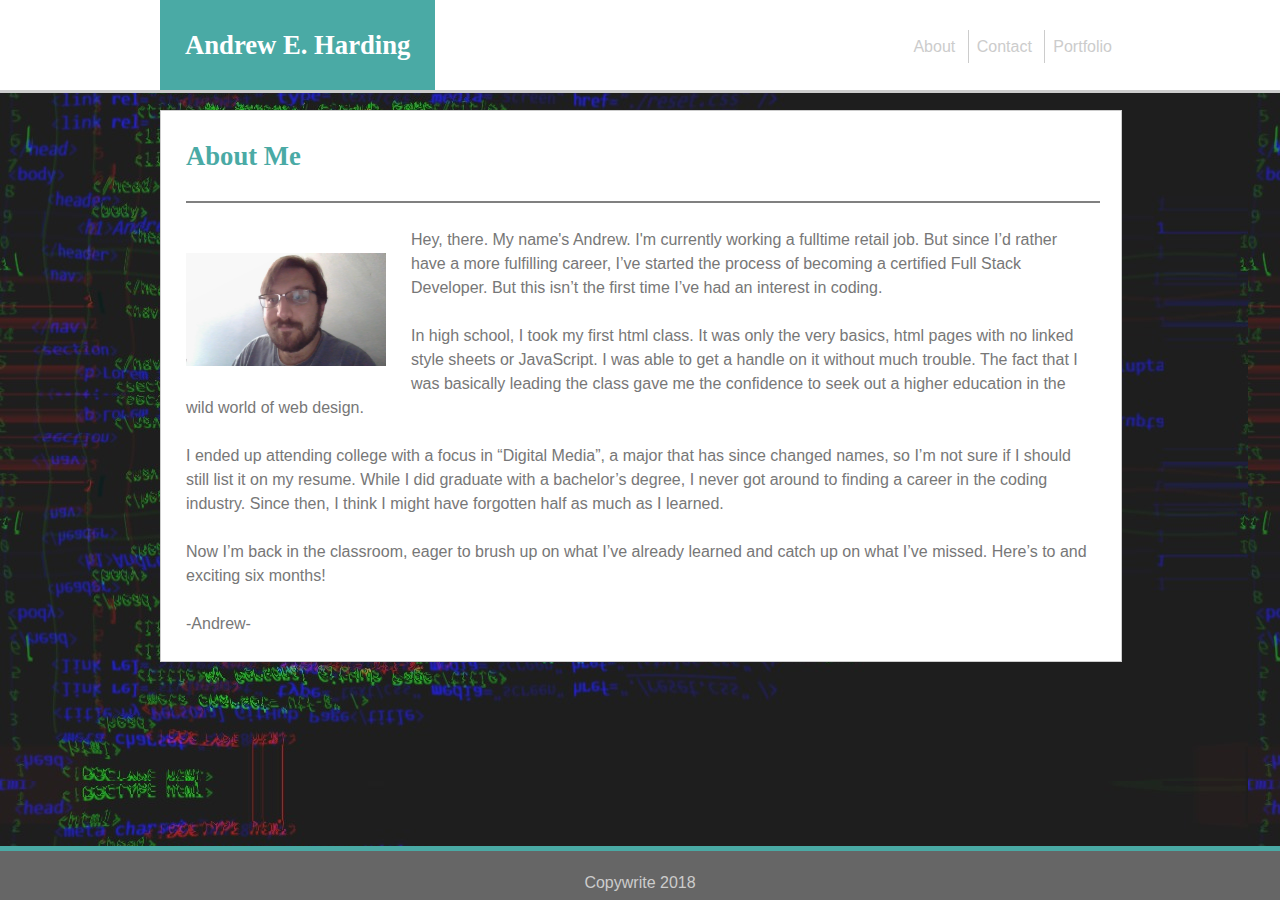
<file: index.html>
<!DOCTYPE html>
<html>

<head>
    <meta charset="utf-8" />
    <meta name="viewport" content="width=device-width, initial-scale=1.0">
    <title>Andrew Harding</title>
    <link rel="stylesheet" type="text/css" media="screen" href="./assets/css/reset.css" />
    <link rel="stylesheet" type="text/css" media="screen" href="./assets/css/styles.css" />
</head>

<body>
    <header>
        <div class="top-bar">
            <h1>Andrew E. Harding</h1>
            <nav>
                <ul id="nav-links">
                    <li>
                        <a href="./index.html">About</a>
                    </li>
                    <li>
                        <a href="./contact.html">Contact</a>
                    </li>
                    <li>
                        <a href="./portfolio.html">Portfolio</a>
                    </li>
                </ul>
            </nav>
        </div>
    </header>
    <div class="content">
        <h2>About Me</h2>
        <hr noshade>
        <img class="profilepic" src="./assets/images/profilepic.jpg" alt="Andrew Harding">
        <p>
            Hey, there. My name's Andrew. I'm currently working a fulltime retail job. But since I’d rather have a more fulfilling career,
            I’ve started the process of becoming a certified Full Stack Developer. But this isn’t the first time I’ve had
            an interest in coding.
            <br>
            <br> In high school, I took my first html class. It was only the very basics, html pages with no linked style sheets
            or JavaScript. I was able to get a handle on it without much trouble. The fact that I was basically leading the
            class gave me the confidence to seek out a higher education in the wild world of web design.
            <br>
            <br> I ended up attending college with a focus in “Digital Media”, a major that has since changed names, so I’m not
            sure if I should still list it on my resume. While I did graduate with a bachelor’s degree, I never got around
            to finding a career in the coding industry. Since then, I think I might have forgotten half as much as I learned.
            <br>
            <br> Now I’m back in the classroom, eager to brush up on what I’ve already learned and catch up on what I’ve missed.
            Here’s to and exciting six months!
            <br>
            <br> -Andrew-
        </p>
    </div>
    <footer>
        Copywrite 2018
    </footer>
</body>

</html>

<!-- 
111111111111111111111111111111111111111111111
11111111111111¶¶¶¶¶¶¶¶¶¶¶¶¶¶¶¶¶¶¶¶¶¶111111111
1111111111¶¶¶¶¶111_________________¶¶11111111
11111111¶¶1_______1111______111_____¶¶1111111
111111¶¶______11_________11111111____¶1111111
111111¶____11___1_____11______1111___1¶111111
11111¶1___1_____1_____1_________1_____¶111111
11111¶__________________1¶¶¶¶1________1¶11111
1111¶¶_____¶¶¶¶1______1¶¶_¶¶¶¶¶1_______¶¶1111
111¶¶_1_1_¶¶¶¶¶¶¶_1___¶__1¶¶¶¶¶¶111____1¶¶111
111¶_1________11¶¶1___¶¶¶1__1_____1¶¶¶1__1¶11
11¶1__1¶¶1______11_____1____¶¶__1¶¶1__¶¶__1¶1
11¶1__111¶¶¶¶___¶1___________1¶¶1___¶__¶1__¶1
11¶1____1_11___¶¶_____1¶1_________¶¶¶1__¶__¶1
111¶_1__¶____1¶¶______11¶1_____1¶¶1_¶¶¶1¶__¶1
111¶1__¶¶___11¶¶____¶¶¶_¶___1¶¶¶1___¶__¶___¶1
111¶¶__¶¶¶1_____¶¶1_____11¶¶¶1_¶__1¶¶_____¶11
1111¶__¶¶1¶¶¶1___¶___1¶¶¶¶1____¶¶¶¶¶_____¶¶11
1111¶__¶_1__¶¶¶¶¶¶¶¶¶11__¶__1¶¶¶1_¶_____¶¶111
1111¶1_¶¶¶__1___¶___1____¶¶¶¶¶1¶_¶¶____¶¶1111
1111¶1_¶¶¶¶¶¶¶1¶¶11¶¶1¶¶¶¶¶1___1¶¶_____¶11111
1111¶1_¶¶¶¶¶¶¶¶¶¶¶¶¶¶¶¶¶1_¶____¶¶_____¶¶11111
1111¶1_¶¶¶¶¶¶¶¶¶¶¶¶1¶1____¶__1¶¶______¶111111
1111¶__1¶¶_¶_¶__¶___11____1¶¶¶______1¶1111111
1111¶___¶¶1¶_11_11__1¶__1¶¶¶1___11_1¶11111111
1111¶_____¶¶¶¶¶¶¶¶¶¶¶¶¶¶¶1___11111¶¶111111111
1111¶__________11111_______111_1¶¶11111111111
1111¶_1__11____________1111__1¶¶1111111111111
1111¶__11__1________1111___1¶¶111111111111111
1111¶___1111_____________1¶¶11111111111111111
1111¶¶_______________11¶¶¶1111111111111111111
11111¶¶__________1¶¶¶¶¶1111111111111111111111
1111111¶¶¶¶¶¶¶¶¶¶¶111111111111111111111111111
 -->
</file>
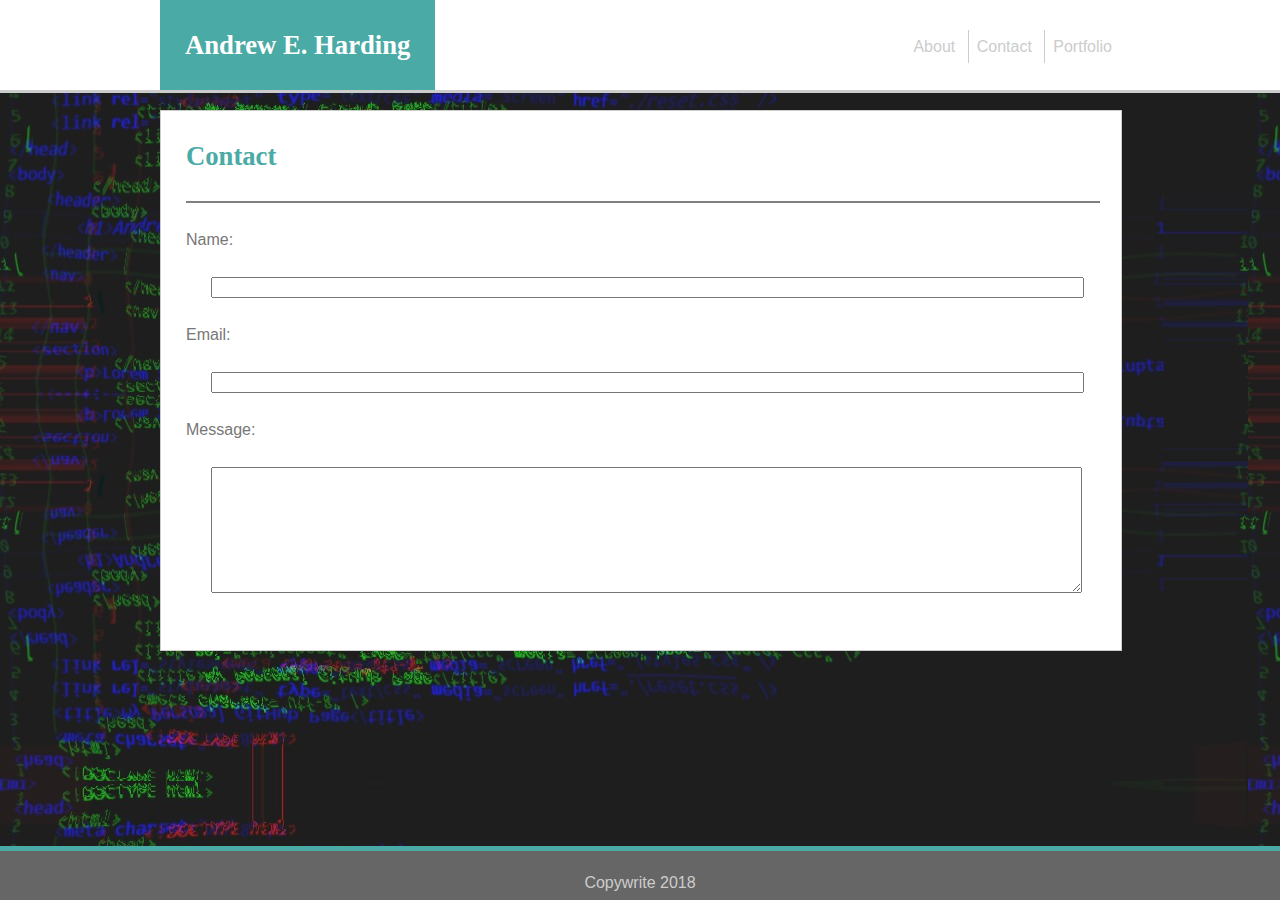
<file: contact.html>
<!DOCTYPE html>
<html>

<head>
    <meta charset="utf-8" />
    <meta name="viewport" content="width=device-width, initial-scale=1.0">
    <title>Andrew Harding Contact</title>
    <link rel="stylesheet" type="text/css" media="screen" href="./assets/css/reset.css" />
    <link rel="stylesheet" type="text/css" media="screen" href="./assets/css/styles.css" />
</head>

<body>
    <header>
        <div class="top-bar">
            <h1>Andrew E. Harding</h1>
            <nav>
                <ul id="nav-links">
                    <li>
                        <a href="./index.html">About</a>
                    </li>
                    <li>
                        <a href="./contact.html">Contact</a>
                    </li>
                    <li>
                        <a href="./portfolio.html">Portfolio</a>
                    </li>
                </ul>
            </nav>
        </div>
    </header>
    <div class="content">
        <h2>Contact</h2>
        <hr noshade>
        <form>
            Name:
            <br>
            <input type="text" name="name">
            <br> Email:
            <br>
            <input type="text" name="email">
            <br> Message:
            <br>
            <textarea rows="8"></textarea>
        </form>
    </div>
    <footer>
        Copywrite 2018
    </footer>
</body>

</html>
</file>
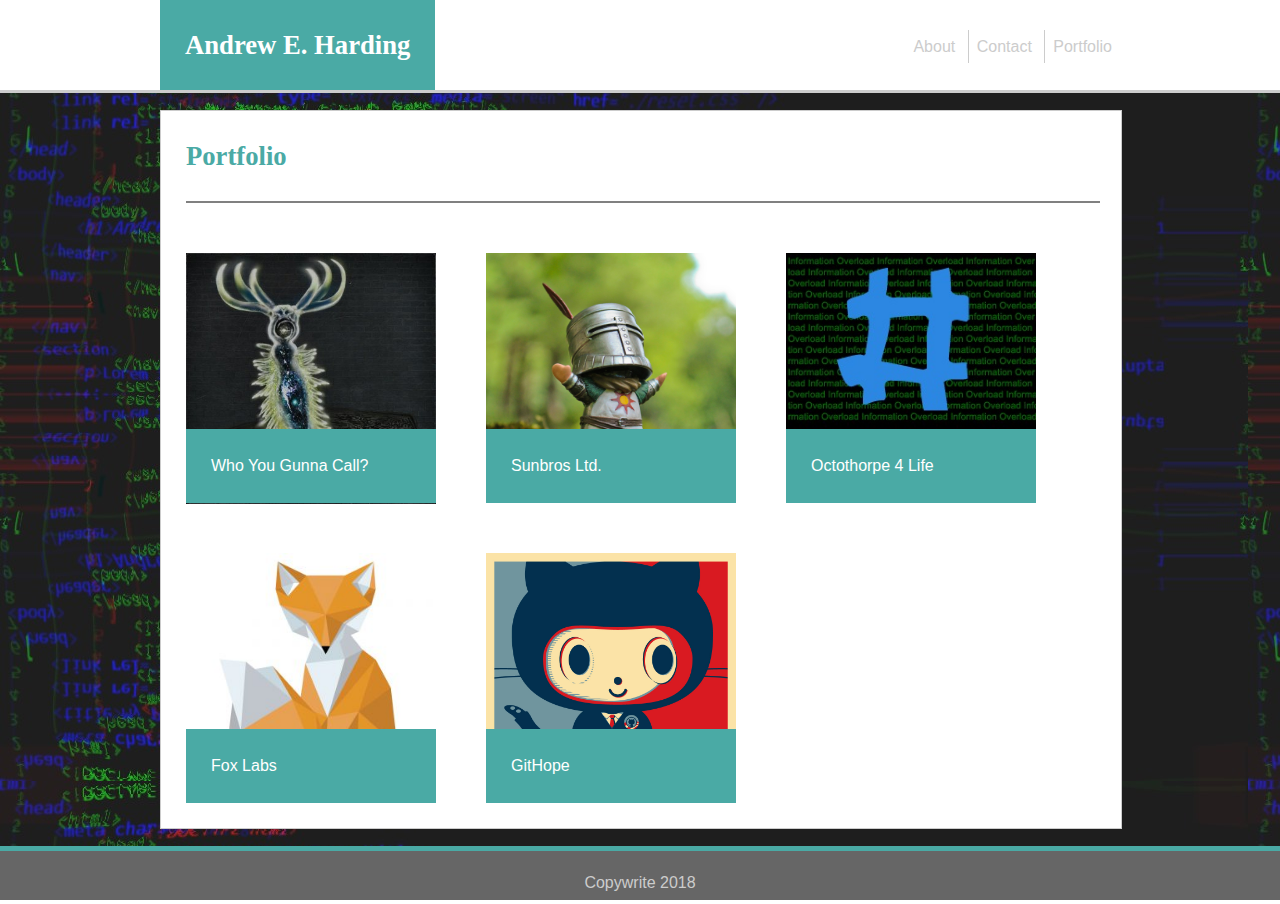
<file: portfolio.html>
<!DOCTYPE html>
<html>

<head>
    <meta charset="utf-8" />
    <meta name="viewport" content="width=device-width, initial-scale=1.0">
    <title>Andrew Harding Portfolio</title>
    <link rel="stylesheet" type="text/css" media="screen" href="./assets/css/reset.css" />
    <link rel="stylesheet" type="text/css" media="screen" href="./assets/css/styles.css" />
</head>

<body>
    <header>
        <div class="top-bar">
            <h1>Andrew E. Harding</h1>
            <nav>
                <ul id="nav-links">
                    <li>
                        <a href="./index.html">About</a>
                    </li>
                    <li>
                        <a href="./contact.html">Contact</a>
                    </li>
                    <li>
                        <a href="./portfolio.html">Portfolio</a>
                    </li>
                </ul>
            </nav>
        </div>
    </header>
    <div class="content">
        <h2>Portfolio</h2>
        <hr noshade>
        <div class="portfolio-icon">
            <img src="./assets/images/portfolio1.jpg">
            <div class="portfolio-text">
                <h3>Who You Gunna Call?</h3>
            </div>
        </div>
        <div class="portfolio-icon">
            <img src="./assets/images/portfolio2.jpg">
            <div class="portfolio-text">
                <h3>Sunbros Ltd.</h3>
            </div>
        </div>
        <div class="portfolio-icon">
            <img src="./assets/images/portfolio3.jpg">
            <div class="portfolio-text">
                <h3>Octothorpe 4 Life</h3>
            </div>
        </div>
        <div class="portfolio-icon">
            <img src="./assets/images/portfolio4.jpg">
            <div class="portfolio-text">
                <h3>Fox Labs</h3>
            </div>
        </div>
        <div class="portfolio-icon">
            <img src="./assets/images/portfolio5.jpg">
            <div class="portfolio-text">
                <h3>GitHope</h3>
            </div>
        </div>
    </div>
    <footer>
        Copywrite 2018
    </footer>
</body>

</html>
</file>
<file: assets/css/styles.css>
/* I'll be the roundabout The words will make you out 'n' out */

body {
    font-family: Arial, Helvetica, sans-serif;
    width: 960px;
    margin: auto;
    color: #777777;
    background-image: url(../images/frontpagebackground.jpg);
    background-attachment: fixed;
    line-height: 1.5;

}

header {
    text-align: center;
    position: fixed;
    left: 0;
    top: 0;
    width: 100%;
    background-color: #ffffff;
    color: #cccccc;
    border: solid #cccccc;
    border-width: 0px 0px 3px 0px;
    
}

.portfolio-icon {
    float: left;
    width: 250px;
    height: 250px;
    position: relative;

}

.portfolio-icon > img {
    width: 100%;
    margin: 0px;
    padding: 0px;

}

.portfolio-text {
    float: left;
    background: #4aaaa5;
    color: #ffffff;
    position: absolute;
    width: 100%;
    bottom: -25px;
    left: -25px;

}

#contact-link {
    border: solid #cccccc;
    border-width: 0px 1.5px 0px 1.5px;
    background: #4aaaa5;

}

.profilepic {
    width: 200px;
    float: left;
}

input {
    width: 95%;
}

textarea {
    width: 95%;
}

.top-bar {
    width: 960px;
    margin: auto;

}

h1 {
    background-color: #4aaaa5;
    color: #ffffff;
    float: left;
    padding: 25px;

}

h1:hover {
    text-shadow: #666666 2px 2px;
}

h2 {
    color: #4aaaa5;

}

h1, h2 {
    font-family: Georgia, 'Times New Roman', Times, serif;
    font-weight: bold;
    font-size: 20pt;

}

ul#nav-links li {
    padding: 8px;
    display: inline;
    border: solid #cccccc;
    border-width: 0px 1.5px 0px 0px;

}

ul#nav-links li:last-child {
    border: none;

}

a {
    color: #cccccc;
    text-decoration: none;

}

a:hover {
    color: #777777;

}

nav {
    float: right;
    margin-top: 35px;

}

.content {
    float: left;
    width: 100%;
    margin-top: 110px;
    margin-bottom: 75px;
    border: solid #cccccc;
    border-width: 1.5px;
    background-color: #ffffff;

}

hr {
    width: 95%;
    padding: 0;

}

.content * {
    margin: 25px;
}

footer {
    text-align: center;
    position: fixed;
    left: 0;
    bottom: 0;
    width: 100%;
    background-color: #666666;
    color: #cccccc;
    border: solid #4aaaa5;
    border-width: 5px 0px 0px 0px;
    padding: 20px 0px 5px 0px;

}

@media screen and (max-width:980px) {

    .content {
        width: 75%;
        margin-left: 10px;
        
    }



}

@media screen and (max-width:768px) {

    .top-bar {
        width: 100%;
        margin-left: 10px;

    }
    
    nav {
        float: none;
        margin: 0;
        padding-top: 30px; 

    }


}

@media screen and (max-width:640px) {
    
    hr {
        width: 85%;
    }

    .top-bar {
        margin: 0px;

    }

    h1, nav {
        width: 100%;
    }

    h1 {
        margin-bottom: 10px;
    }

    nav {
        padding: 10px;
    }

    .content {
        width: 39%;
        margin-top: 145px;

    }

    .portfolio-icon {
        margin-left: 70px;

    }

    .profilepic {
        width: 90%;

    }

}
</file>
